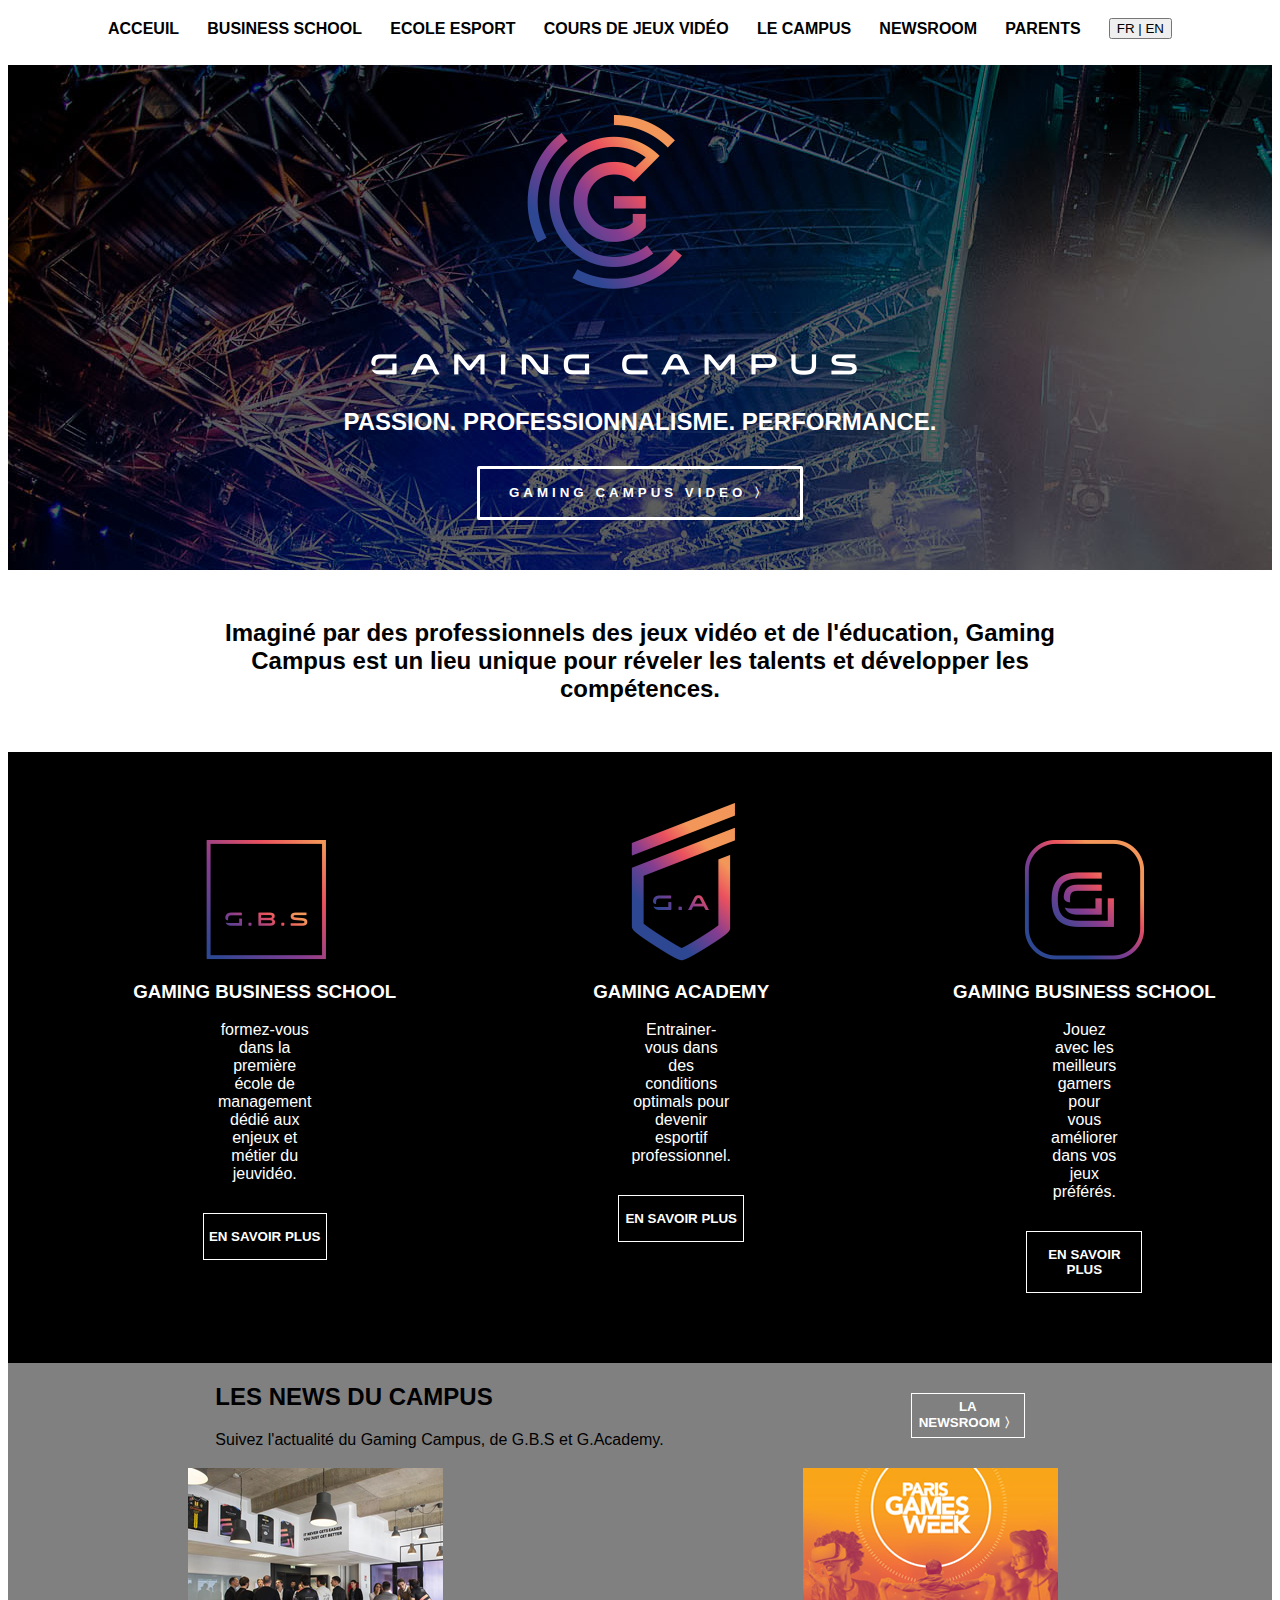
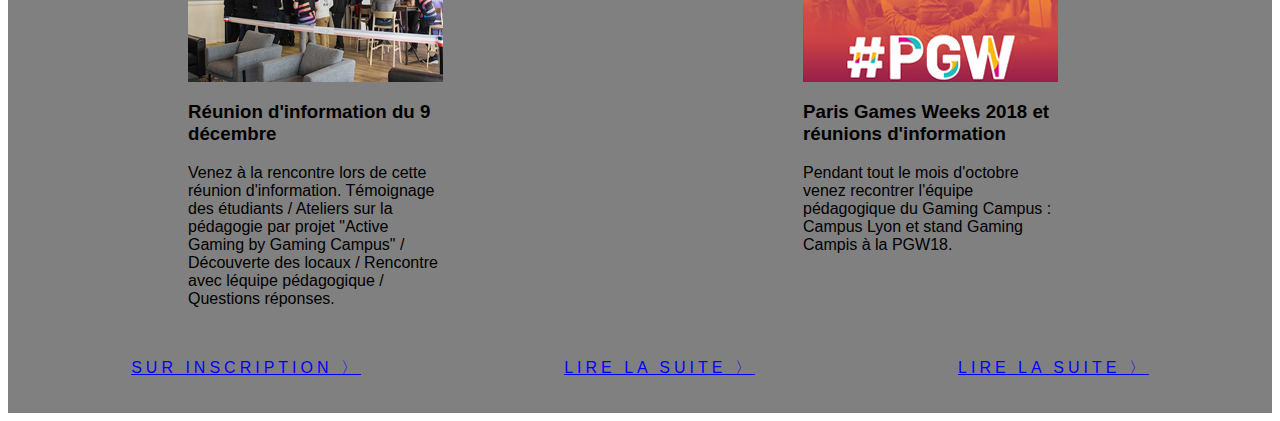
<file: cours-html-TP3/index.html>
<html lang="en">

<head>
    <meta charset="UTF-8">
    <meta http-equiv="X-UA-Compatible" content="IE=edge">
    <meta name="viewport" content="width=device-width, initial-scale=1.0">
    <link href="./styles.css" rel="stylesheet">

    <title>HTML-TP3</title>

</head>

<body>
    <nav>
        <ul class="Nav">
            <li id="nav-icone">ACCEUIL</li>
            <li id="nav-icone">BUSINESS SCHOOL</li>
            <li id="nav-icone">ECOLE ESPORT</li>
            <li id="nav-icone">COURS DE JEUX VIDÉO</li>
            <li id="nav-icone">LE CAMPUS</li>
            <li id="nav-icone">NEWSROOM</li>
            <li id="nav-icone">PARENTS</li>
            <button>FR | EN</button>
        </ul>
    </nav>
    <header>
        <img src="assets/img/logo-gc-hero.png" alt="logo-gc-hero">
        <h2 id="title-header">PASSION. PROFESSIONNALISME. PERFORMANCE.</h2>
        <button id="campus-video">GAMING CAMPUS VIDEO 〉 </button>

    </header>
    <div class="under-header">
        <p id="txt-under-header">
            Imaginé par des professionnels des jeux vidéo et de l'éducation,
            Gaming Campus est un lieu unique pour réveler les talents et développer les compétences.
        </p>
    </div>
    <div class="gaming-module">
        <div id="module-content">
            <img src="./assets/img/logo-gbs-home.png" alt="logo-gbs-home">
            <h3>GAMING BUSINESS SCHOOL</h3>
            <p id="txt-module">formez-vous dans la première école de management dédié aux enjeux et métier du jeuvidéo.
            </p>
            <button id="see-more">EN SAVOIR PLUS</button>
        </div>
        <div id="module-content">
            <img src="./assets/img/logo-ga-home.png" alt="logo-gbs-home">
            <h3>GAMING ACADEMY</h3>
            <p id="txt-module">Entrainer-vous dans des conditions optimals pour devenir esportif professionnel.</p>
            <button id="see-more">EN SAVOIR PLUS</button>
        </div>
        <div id="module-content">
            <img src="./assets/img/logo-gg-home.png" alt="logo-gbs-home">
            <h3>GAMING BUSINESS SCHOOL</h3>
            <p id="txt-module">Jouez avec les meilleurs gamers pour vous améliorer dans vos jeux préférés.</p>
            <button id="see-more">EN SAVOIR PLUS</button>
        </div>
    </div>
    <section>
        <div class="campus-news">
            <div>
                <h2>LES NEWS DU CAMPUS</h2>
                <p>Suivez l'actualité du Gaming Campus, de G.B.S et G.Academy.</p>
            </div>
            <button id="newsroom">LA NEWSROOM 〉</button>

        </div>

        <div class="infos-news">
            <div id="infos-news-contents">
                <img id="news-pictures" src="./assets/img/ri8decembre.jpg" alt="ri8decembre">
                <h3>Réunion d'information du 9 décembre</h3>
                <p>Venez à la rencontre lors de cette réunion d'information. Témoignage des étudiants / Ateliers
                    sur la pédagogie par projet "Active Gaming by Gaming Campus" / Découverte des locaux /
                    Rencontre avec léquipe pédagogique / Questions réponses.
                </p>
            </div>
            <div id="infos-news-contents">
                <img id="news-pictures" src="./assets/img/pgw18home.jpg" alt="pgw18home">
                <h3>Paris Games Weeks 2018 et réunions d'information</h3>
                <p>
                    Pendant tout le mois d'octobre venez recontrer l'équipe pédagogique du
                    Gaming Campus : Campus Lyon et stand Gaming Campis à la PGW18.
                </p>
            </div>
            <div id="infos-news-contents">
                <img id="news-pictures" src="./assets/img/inauguration_gaming_campus_photo.jpg" alt="inauguration">
                <h3>Inauguration Gaming Campus Lyon</h3>
                <p>
                    Revivez l'inaugurationdu Gaming Campus Lyon avec 180 invités, les photos de
                    la soirée et les premières dates de réunions d'information.
                </p>
            </div>
        </div>
        <div class="infos-btn-line">
            <a id="infos-btn" href="">SUR INSCRIPTION 〉</a>
            <a id="infos-btn" href="">LIRE LA SUITE 〉</a>
            <a id="infos-btn" href="">LIRE LA SUITE 〉</a>
            <!-- <button id="infos-btn">SUR INSCRIPTION 〉</button>
            <button id="infos-btn">LIRE LA SUITE 〉</button>
            <button id="infos-btn">LIRE LA SUITE 〉</button> -->
        </div>
    </section>


</body>

</html>
</file>
<file: cours-html-TP3/styles.css>
body {
    font-family: sans-serif;
}

.Nav {
    font-weight: bold;
    display: flex;
    align-items: center;
    justify-content: space-between;
    /* margin: 20px; */
    padding: 10px 100px;

}

#nav-icone {
    /* margin: 10px; */
    /* padding: 20px; */
    list-style-type: none;

}

header {
    background: url("./assets/img/bg.jpg");
    display: grid;
    justify-content: center;
    color: white;
    text-align: center;
    padding: 50px;
}

#title-header {
    margin: 30px;
}

#campus-video {
    width: 50%;
    justify-self: center;
    background: none;
    color: white;
    padding: 15px 5px;
    font-weight: bold;
    border: solid white;
    border-radius: 2px;
    letter-spacing: 4px;
    font-family: sans-serif;
}

.under-header {
    text-align: center;
    display: flex;
    justify-content: center;
    font-size: 1.5rem;
    font-weight: bold;
    padding: 25px;
}

#txt-under-header {
    width: 70%;
}

.gaming-module {
    display: flex;
    justify-content: space-around;
    background-color: black;
    color: white;
    padding: 50px;
    margin: 0%;
}


#module-content {
    text-align: center;
}

#txt-module {
    padding: 0 80px;
    margin: 10 80px;
}

#see-more {
    width: 30%;
    justify-self: center;
    background: none;
    color: white;
    padding: 15px 5px;
    font-weight: bold;
    border: solid 1px white;
    font-family: sans-serif;
    margin: 20px;
}

section {
    background-color: gray;
    /* text-align: center; */
    /* margin: 0%; */
}

.campus-news {
    display: flex;
    justify-content: space-evenly;
}

#newsroom {
    width: 9%;
    justify-self: center;
    background: none;
    color: white;
    padding: 5px 5px;
    border: solid 1px white;
    font-family: sans-serif;
    margin: 30px 40px;
    font-weight: bold;
}

.infos-news {
    display: flex;
    justify-content: space-between;
}

#infos-news-contents {
    margin: 0 180px;
}

.infos-btn-line {
    display: flex;
    justify-content: space-evenly
}

#infos-btn {
    text-align: center;
    background: none;
    border: none;
    color: blue;
    letter-spacing: 4px;
    padding: 34px 80 34px 80;
}
</file>
